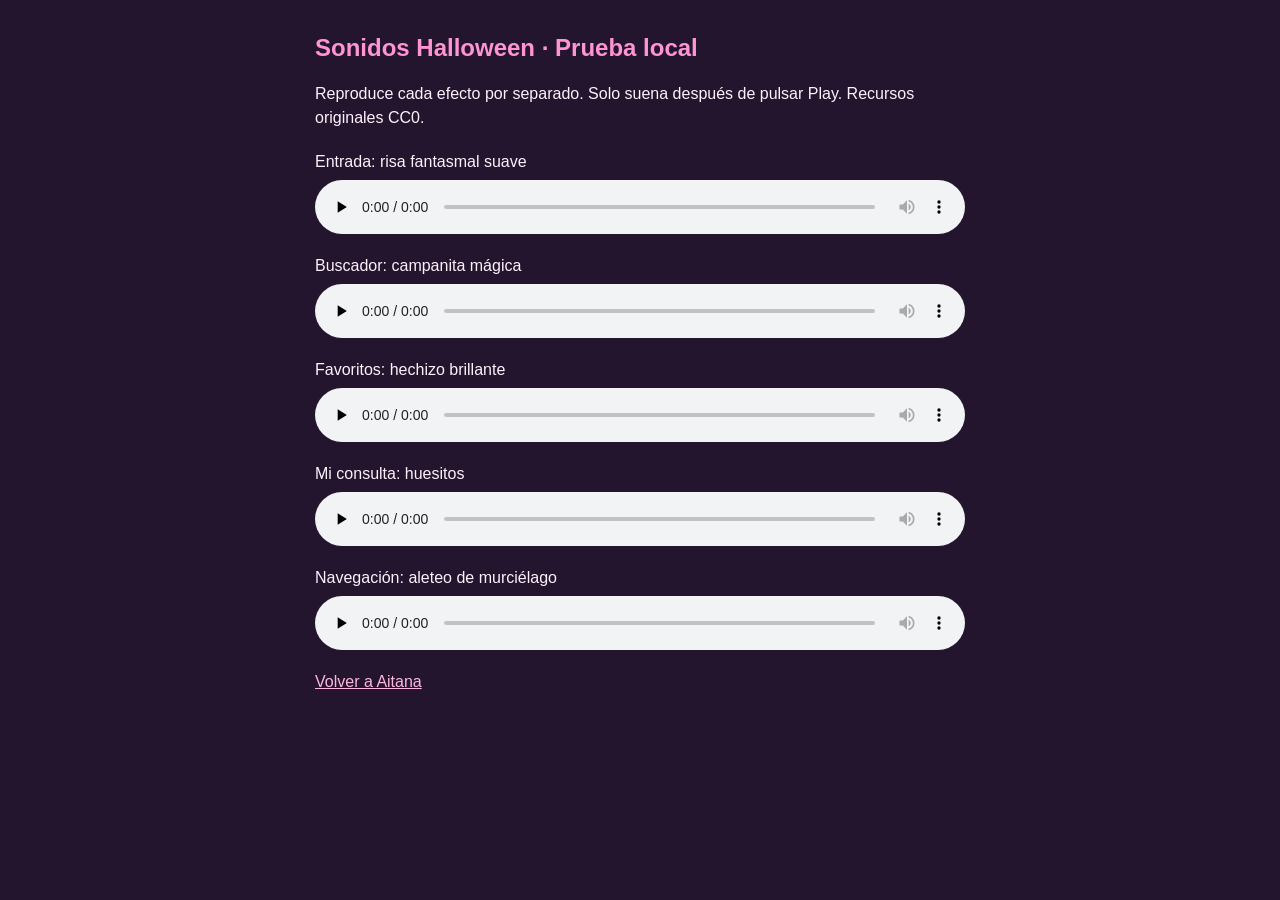
<file: halloween/audio/halloween-preview.html>
<!doctype html>
<html lang="es">
<meta charset="utf-8">
<meta name="viewport" content="width=device-width,initial-scale=1">
<title>Prueba local de sonidos Aitana</title>
<style>
body{max-width:650px;margin:30px auto;padding:0 20px;background:#24152f;color:#fff0fa;font:16px/1.5 Arial}
h1{font-size:24px;color:#ff94d4}label{display:block;margin:20px 0}audio{display:block;width:100%;margin-top:6px}a{color:#ffb6de}
</style>
<h1>Sonidos Halloween · Prueba local</h1>
<p>Reproduce cada efecto por separado. Solo suena después de pulsar Play. Recursos originales CC0.</p>
<label>Entrada: risa fantasmal suave<audio controls preload="none" src="halloween-welcome.wav"></audio></label>
<label>Buscador: campanita mágica<audio controls preload="none" src="halloween-search.wav"></audio></label>
<label>Favoritos: hechizo brillante<audio controls preload="none" src="halloween-favorite.wav"></audio></label>
<label>Mi consulta: huesitos<audio controls preload="none" src="halloween-consult.wav"></audio></label>
<label>Navegación: aleteo de murciélago<audio controls preload="none" src="halloween-navigate.wav"></audio></label>
<p><a href="/">Volver a Aitana</a></p>
<script>
const players = [...document.querySelectorAll('audio')];
players.forEach(player => {
  player.volume = .32;
  player.addEventListener('play', () => players.forEach(other => { if (other !== player) other.pause(); }));
});
document.addEventListener('visibilitychange', () => { if (document.hidden) players.forEach(player => player.pause()); });
window.addEventListener('pagehide', () => players.forEach(player => player.pause()));
</script>
</html>
</file>
